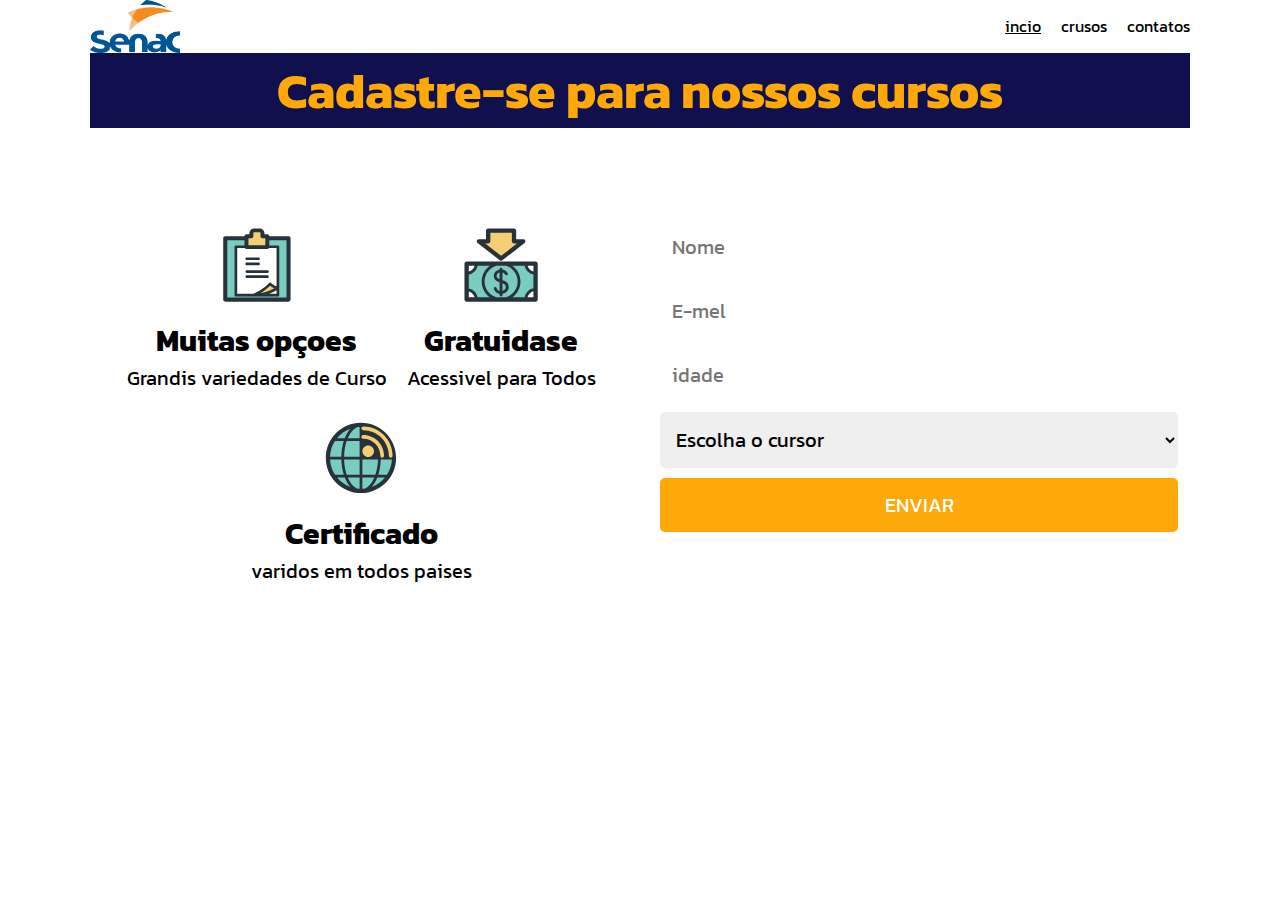
<file: index.html>
<!DOCTYPE html>
<html lang="en">

<head>
    <meta charset="UTF-8">
    <meta name="viewport" content="width=device-width, initial-scale=1.0">
    <title>Document</title>
    <link rel="stylesheet" href="style.css">
</head>

<body>

    <header>
        <img class="icone" src="logo.png" alt="Senac">
        <nav>
            <ul class="cabeçalho">
                <a href="index.html">
                    <li class="active"> incio</li>
                </a>
                <a href="crusos.html">
                    <li> crusos</li>
                </a>
                <a href="contatos.html">
                    <li> contatos</li>
                </a>
            </ul>
        </nav>
    </header>

    <main>
        <h1>Cadastre-se para nossos cursos</h1>
        <div class="conteudo">
            <ul>
                <li>
                    <img class="icone" src="opcoes.svg" alt="">
                    <h2>Muitas opçoes </h2>
                    <p>Grandis variedades de Curso</p>
                </li>
                <li>
                    <img class="icone" src="gratuidade.svg" alt="">
                    <h2>Gratuidase </h2>
                    <p>Acessivel para Todos</p>
                </li>
                <li>
                    <img class="icone" src="certificado.svg" alt="">
                    <h2>Certificado</h2>
                    <p>varidos em todos paises</p>
                </li>
            </ul>
            <form action="">
                <input type="text" placeholder="Nome">
                <input type="text" placeholder="E-mel">
                <input type="text" placeholder="idade">
                <select name="" id="">
                    <option disabled selected value="">Escolha o cursor</option>
                    <option value="">programaçap</option>
                    <option value="">adiministraçao</option>
                    <option value="">enfermagen</option>
                </select>
                <button>enviar</button>
            </form>
        </div>
    </main>

</body>

</html>
</file>
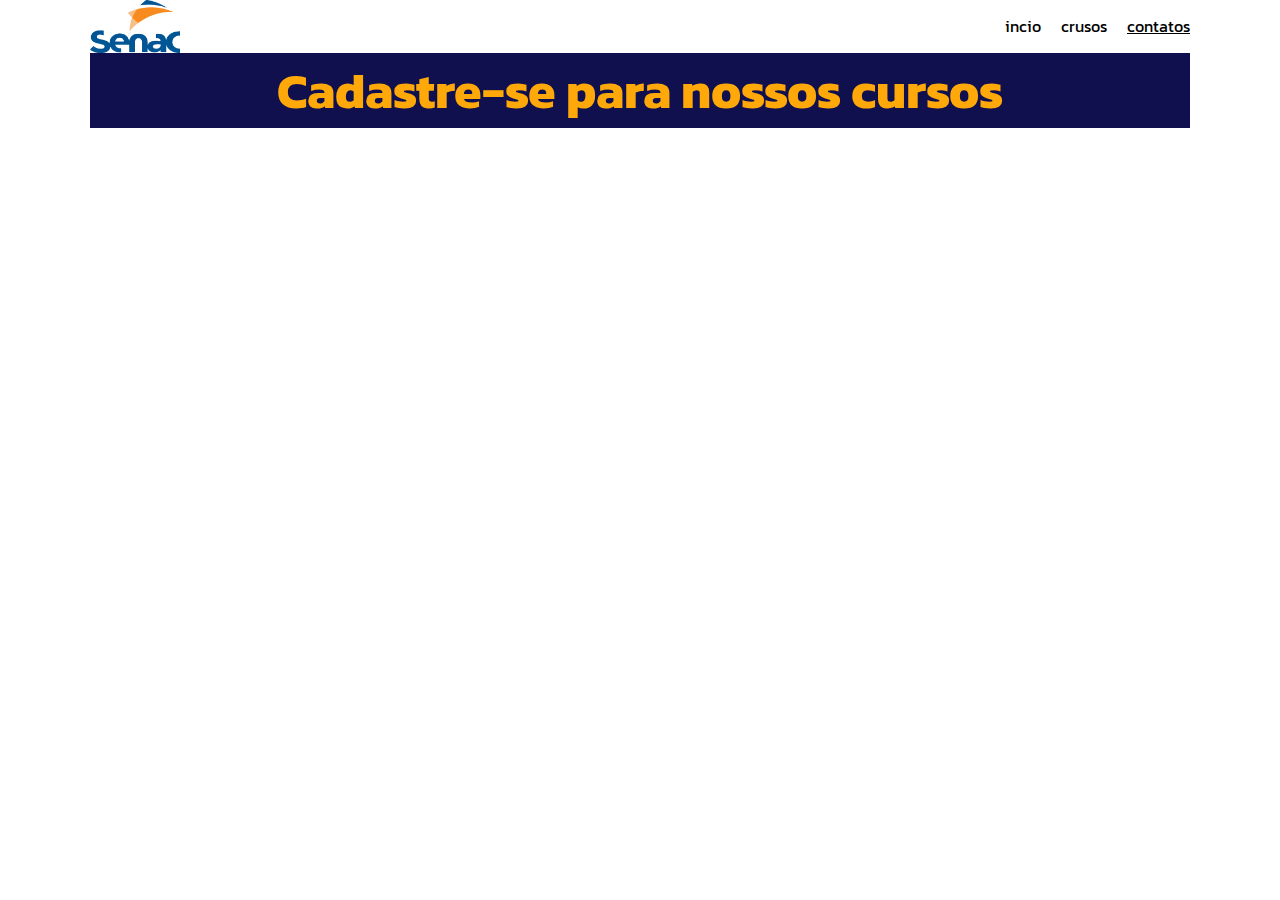
<file: contatos.html>
<!DOCTYPE html>
<html lang="Pt-Br">

<head>
    <meta charset="UTF-8">
    <meta name="viewport" content="width=device-width, initial-scale=1.0">
    <title>Document</title>
    <link rel="stylesheet" href="style.css">
</head>

<body>
    <header>
        <img class="icone" src="logo.png" alt="Senac">
        <nav>
            <ul class="cabeçalho">
                <a href="index.html">
                    <li> incio</li>
                </a>
                <a href="crusos.html">
                    <li> crusos</li>
                </a>
                <a href="contatos.html">
                    <li class="active"> contatos</li>
                </a>
            </ul>
        </nav>
    </header>
    <main>
        <h1>Cadastre-se para nossos cursos</h1>
    </main>

</body>

</html>
</file>
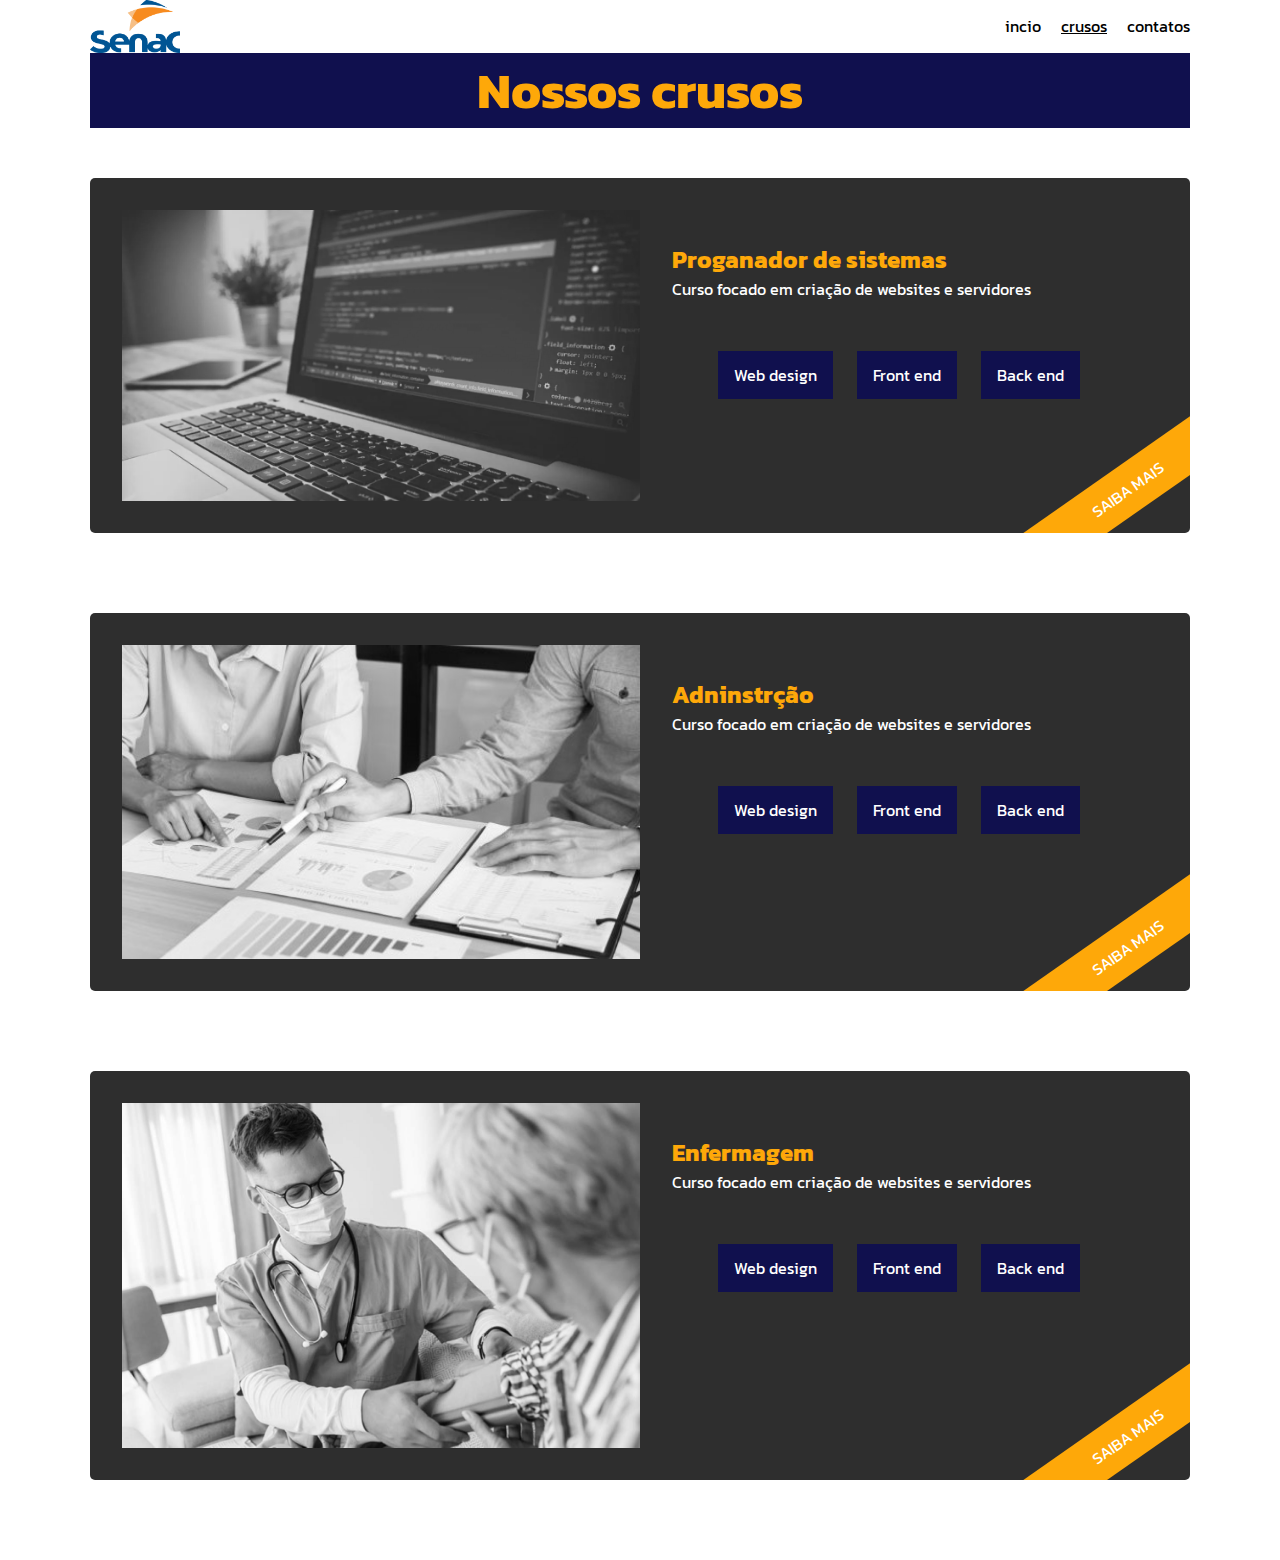
<file: crusos.html>
<!DOCTYPE html>
<html lang="Pt-Br">

<head>
    <meta charset="UTF-8">
    <meta name="viewport" content="width=device-width, initial-scale=1.0">
    <title>Document</title>
    <link rel="stylesheet" href="style.css">
    <link rel="stylesheet" href="crusos.css">
</head>

<body>
    <header>
        <img class="icone" src="logo.png" alt="Senac">
        <nav>
            <ul class="cabeçalho">
                <a href="index.html">
                    <li> incio</li>
                </a>
                <a href="crusos.html">
                    <li class="active"> crusos</li>
                </a>
                <a href="contatos.html">
                    <li> contatos</li>
                </a>
            </ul>
        </nav>
    </header>
    <main>
        <h1>Nossos crusos</h1>

        <ul class="cursos-lista">
            <li class="curso-item">
                <img src="programacao.png" alt="">
                <div>
                    <h2>Proganador de sistemas</h2>
                    <p>Curso focado em criação de websites e servidores</p>
                    <ul class="curso-topicos">
                        <li>Web design</li>
                        <li>Front end</li>
                        <li>Back end</li>
                    </ul>
                    <a href="#">saiba mais</a>
                </div>
            </li>
            <li class="curso-item">
                <img src="administracao.jpg" alt="">
                <div>
                    <h2>Adninstrção</h2>
                    <p>Curso focado em criação de websites e servidores</p>
                    <ul class="curso-topicos">
                        <li>Web design</li>
                        <li>Front end</li>
                        <li>Back end</li>
                    </ul>
                    <a href="#">saiba mais</a>
                </div>
            </li>
            <li class="curso-item">
                <img src="enfermagem.jpg" alt="">
                <div>
                    <h2>Enfermagem</h2>
                    <p>Curso focado em criação de websites e servidores</p>
                    <ul class="curso-topicos">
                        <li>Web design</li>
                        <li>Front end</li>
                        <li>Back end</li>
                    </ul>
                    <a href="#">saiba mais</a>
                </div>
            </li>

        </ul>
    </main>
</body>

</html>
</file>
<file: style.css>
@import url('https://fonts.googleapis.com/css2?family=Kanit:wght@300;500;700&family=Roboto+Slab:wght@200;300;500&family=Roboto:wght@300;500;700&display=swap');

* {
    font-family: "kanit", sans-serif;
    outline: 0px solid red;
    margin: 0;
    padding: 0;
}

.icone {
    width: 90px;
}

main {
    max-width: 110px;
    margin: 0 auto;
    margin-top: 40px;
}

nav,
.cabeçalho {
    display: flex;
    gap: 20px;
}

h1 {
    text-align: center;
    background-color: rgb(16, 16, 78);
    color: #FEA809;
    font-size: 50px;
    border: 5px;
}

ul {
    list-style: none;
}

img{
    max-width: 100%;
}

.conteudo {
    display: grid;
    grid-template-columns: 1fr 1fr;
    gap: 40px;
    margin-top: 80px;
}

.conteudo ul {
    display: flex;
    flex-wrap: wrap;
    gap: 20px;
    text-align: center;
    align-items: center;
    justify-content: center;
}


form {
    display: flex;
    flex-direction: column;
    gap: 10px;
}

header {
    display: flex;
    justify-content: space-between;
    align-items: center;
    max-width: 1100px;
    margin: 0 auto;
}

main {
    max-width: 1100px;
    margin: 0 auto;
}


.conteudo input,
.conteudo,
select {
    padding: 12px;
    font-size: 20px;
    border-radius: 5px;
    border: none;

}

button {
    background-color: #FEA809;
    border: none;
    border-radius: 5px;
    color: #ffffff;
    font-size: 20px;
    padding: 12px;
    text-transform: uppercase;
}

.active {
    text-decoration: underline;
}

a {
    text-decoration: none;
    color: inherit;
}
</file>
<file: crusos.css>
.cursos-lista {
    margin-top: 50px;
}

.curso-item {
    display: grid;
    grid-template-columns: 1fr 1fr;
    background-color: #2e2e2e;
    color: #FFFFFF;
    margin-top: 40px;
    padding: 32px;
    border-radius: 5px;
    position: relative;
    overflow: hidden;
    margin-bottom: 80PX;
}
.curso-item:hover{
    scale: 1.08;
}
.curso-item:hover img{
    filter: grayscale(0);
}
   

.curso-item div {
    padding: 32px;
}

.curso-item ul {
    display: flex;
    gap: 24px;
    margin-top: 50px;
    flex-wrap: wrap;
    justify-content: center;
}

.curso-item li {
    background-color: #10104E;
    padding: 12px 16px;
}

.curso-item h2 {
    color: #FEA809;
}
.curso-item a{
    background-color: #FEA809;
    padding: 12px;
    display: inline;
    width: 220px;
    text-align: center;
    position: absolute;
    bottom: 20px;
    right: -60px; 
    rotate: -35deg;
    display: inline-block;
    text-transform: uppercase;

}
.curso-item img{ 
    height: 100%;
    object-fit: cover;
    width: 100%; 
    filter: grayscale(1);
}

@media screen and ( max-width:450px){
    .curso-item{
        grid-template-columns: 1fr;
    }
} 
  
@media screen and ( max-width:600px){
    .curso-item a{
      top: 20px;
      height: 24px;
      left: -60px;
    }
}
</file>
